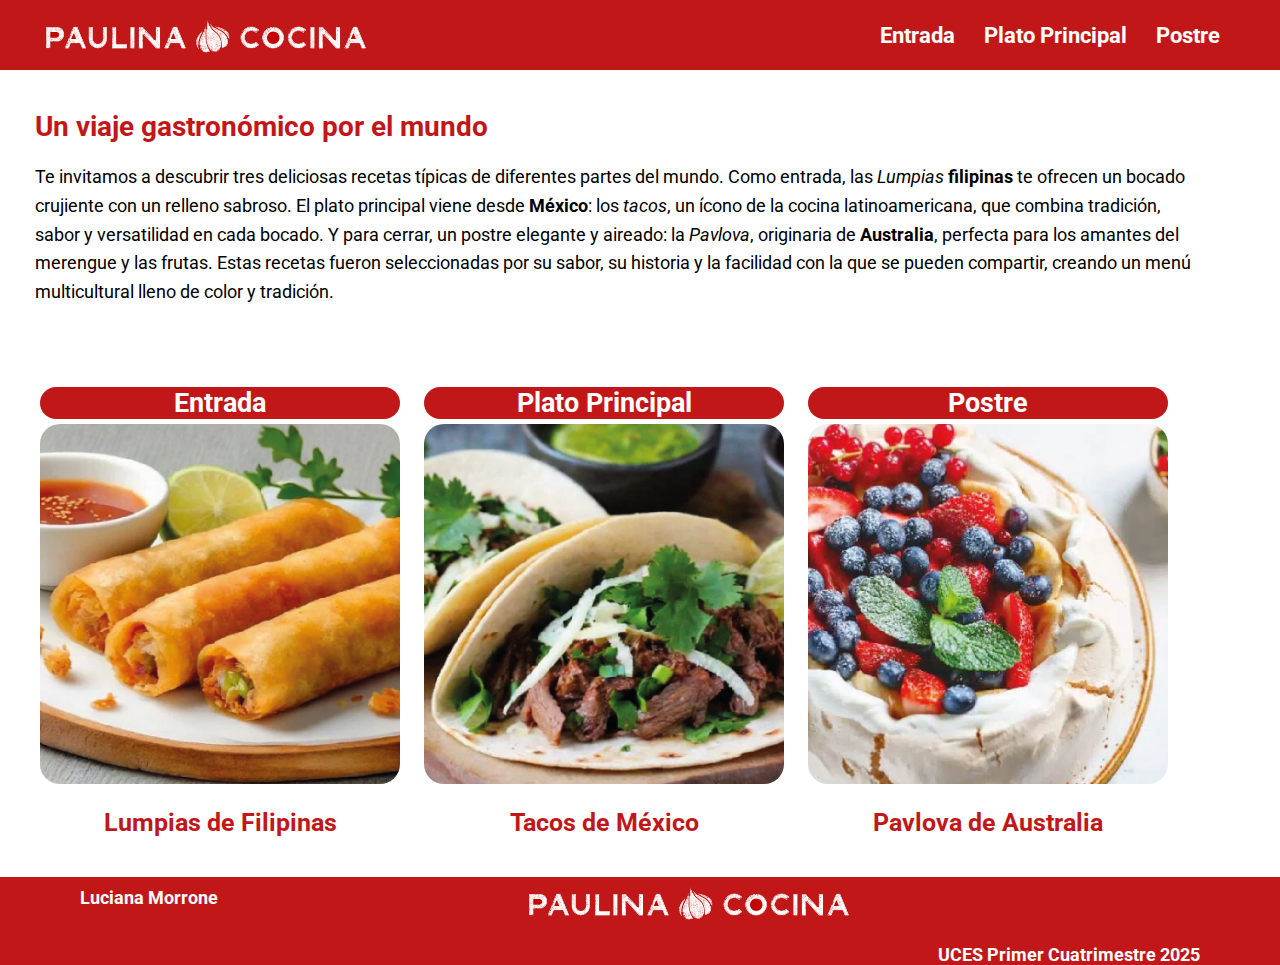
<file: index.html>
<!DOCTYPE html>
<html>
<head>
	<meta charset="utf-8">
	<meta name="viewport" content="width=device-width, initial-scale=1">
	<title>Recetas por el mundo</title>
	<link rel="stylesheet" type="text/css" href="styles.css">
</head>

<body>

<main>
	


<header>
	<a href="index.html"><img src="logopauli.png" class="logo"></a>
	
	<nav>
		<a href="entrada.html">Entrada</a>
		<a href="platoprincipal.html">Plato Principal</a>
		<a href="postre.html">Postre</a>
	</nav>
</header>



<section class="intro">
	<h2>Un viaje gastronómico por el mundo</h2>
	<p>
		Te invitamos a descubrir tres deliciosas recetas típicas de diferentes partes del mundo. Como entrada, las <i>Lumpias</i> <b>filipinas</b> te ofrecen un bocado crujiente con un relleno sabroso. El plato principal viene desde <b>México</b>: los <i>tacos</i>, un ícono de la cocina latinoamericana, que combina tradición, sabor y versatilidad en cada bocado. Y para cerrar, un postre elegante y aireado: la <i>Pavlova</i>, originaria de <b>Australia</b>, perfecta para los amantes del merengue y las frutas. Estas recetas fueron seleccionadas por su sabor, su historia y la facilidad con la que se pueden compartir, creando un menú multicultural lleno de color y tradición.
	</p>
</section>



<section class="recetas-contenedor">
	
	<div class="receta">
			<a href="entrada.html">
			<div class="titulo" >Entrada</div>
			<div class="imagen-cuadro">
			<img src="lumpias.png" alt="Entrada">
			</a>
		</div>
		<h3>Lumpias de Filipinas</h3>
	</div>


	<div class="receta">
			<a href="platoprincipal.html">
			<div class="titulo">Plato Principal</div>
			<div class="imagen-cuadro">
			<img src="tacos.png" alt="Plato principal">
			</a>
		</div>
		<h3>Tacos de México</h3>
	</div>


	<div class="receta">
			<a href="postre.html">
			<div class="titulo">Postre</div>
			<div class="imagen-cuadro">
			<img src="pavlova.png" alt="Postre">
			</a>
		</div>
		<h3>Pavlova de Australia</h3>
	</div>

</section>




</main>
<footer>
	<h4 class="izq">Luciana Morrone</h4>
	<a href="https://www.paulinacocina.net/" target="_blank">
		<img src="logopauli.png" alt="Logo Paulina Cocina" class="imgfooter">
	</a>
	<h4 class="der">UCES Primer Cuatrimestre 2025</h4>
</footer>
</body>
</html>
</file>
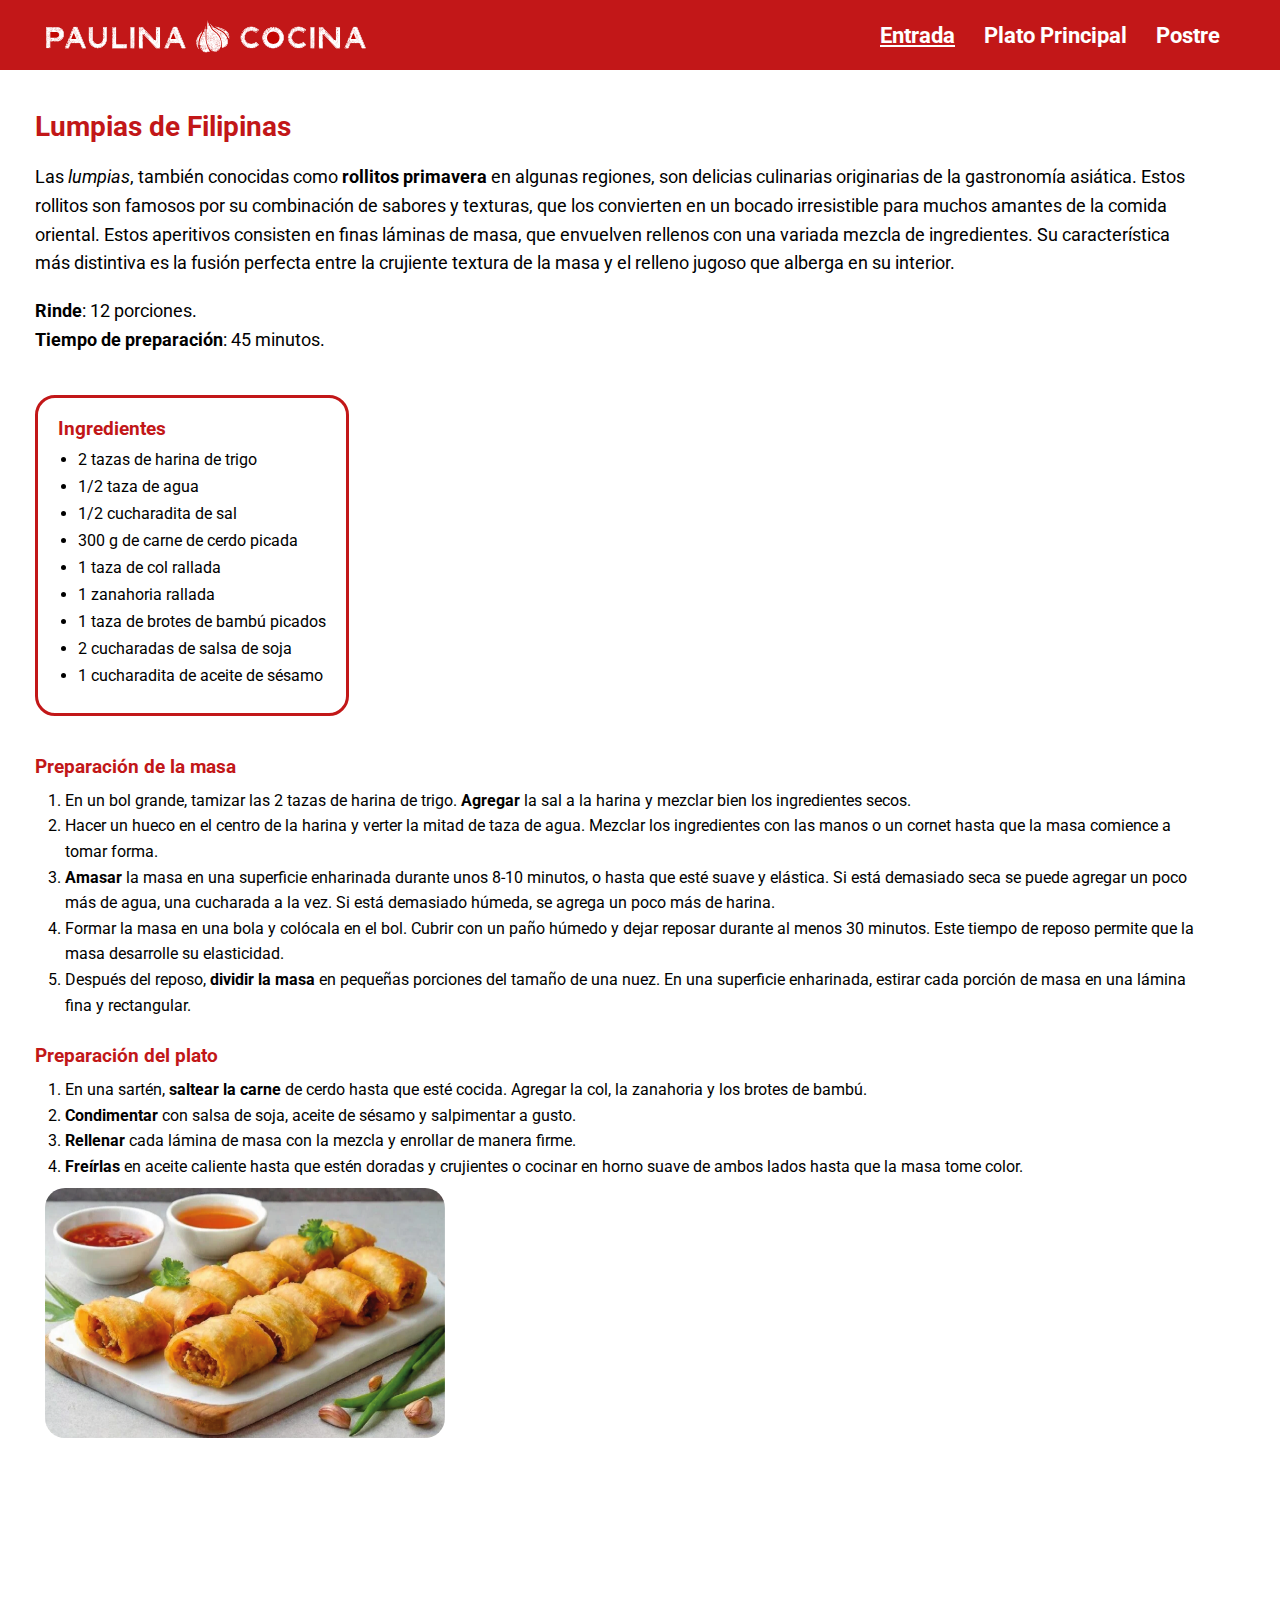
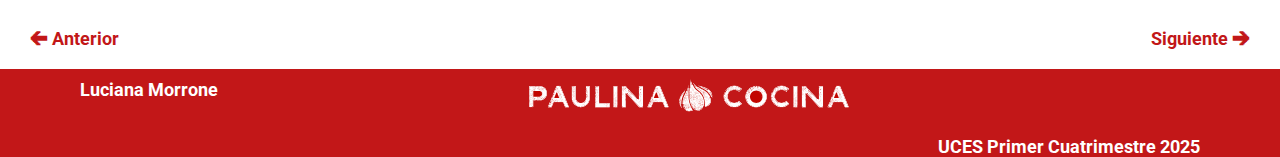
<file: entrada.html>
<!DOCTYPE html>
<html>
<head>
	<meta charset="utf-8">
	<meta name="viewport" content="width=device-width, initial-scale=1">
	<title>Recetas por el mundo</title>
	<link rel="stylesheet" type="text/css" href="styles.css">
</head>
<body>

<main>
	
<header>
	<a href="index.html"><img src="logopauli.png" class="logo"></a>
	
	<nav>
		<a href="entrada.html"><u>Entrada</u></a>
		<a href="platoprincipal.html">Plato Principal</a>
		<a href="postre.html">Postre</a>
	</nav>
</header>

<section class="intro">
	<h2>Lumpias de Filipinas</h2>
	<p>
		Las <i>lumpias</i>, también conocidas como <B>rollitos primavera</B> en algunas regiones, son delicias culinarias originarias de la gastronomía asiática. Estos rollitos son famosos por su combinación de sabores y texturas, que los convierten en un bocado irresistible para muchos amantes de la comida oriental. Estos aperitivos consisten en finas láminas de masa, que envuelven rellenos con una variada mezcla de ingredientes. Su característica más distintiva es la fusión perfecta entre la crujiente textura de la masa y el relleno jugoso que alberga en su interior.
	</p>
	<br>
	<p><b>Rinde</b>: 12 porciones.</p>
	<p><b>Tiempo de preparación</b>: 45 minutos.</p>


	<div class="ingredientes">
	<h3>Ingredientes</h3>
		<ul>
			<li>2 tazas de harina de trigo</li>
			<li>1/2 taza de agua</li>
			<li>1/2 cucharadita de sal</li>
			<li>300 g de carne de cerdo picada</li>
			<li>1 taza de col rallada</li>
			<li>1 zanahoria rallada</li>
			<li>1 taza de brotes de bambú picados</li>
			<li>2 cucharadas de salsa de soja</li>
			<li>1 cucharadita de aceite de sésamo</li>
		</ul>
	</div>

	<div class="preparacion">
		<h3>Preparación de la masa</h3>
		<ol>
			<li>En un bol grande, tamizar las 2 tazas de harina de trigo. <b>Agregar</b> la sal a la harina y mezclar bien los ingredientes secos.</li>
			<li>Hacer un hueco en el centro de la harina y verter la mitad de taza de agua. Mezclar los ingredientes con las manos o un cornet hasta que la masa comience a tomar forma.</li>
			<li><b>Amasar</b> la masa en una superficie enharinada durante unos 8-10 minutos, o hasta que esté suave y elástica. Si está demasiado seca se puede agregar un poco más de agua, una cucharada a la vez. Si está demasiado húmeda, se agrega un poco más de harina.</li>
			<li>Formar la masa en una bola y colócala en el bol. Cubrir con un paño húmedo y dejar reposar durante al menos 30 minutos. Este tiempo de reposo permite que la masa desarrolle su elasticidad.</li>
  			<li>Después del reposo, <b>dividir la masa</b> en pequeñas porciones del tamaño de una nuez. En una superficie enharinada, estirar cada porción de masa en una lámina fina y rectangular.</li>
		</ol>
	</div>

<br>

	<div class="preparacion">
		<h3>Preparación del plato</h3>
		<ol>
			<li>En una sartén, <b>saltear la carne</b> de cerdo hasta que esté cocida. Agregar la col, la zanahoria y los brotes de bambú.</li>
			<li><b>Condimentar</b> con salsa de soja, aceite de sésamo y salpimentar a gusto.</li>
			<li><b>Rellenar</b> cada lámina de masa con la mezcla y enrollar de manera firme.</li>
			<li><b>Freírlas</b> en aceite caliente hasta que estén doradas y crujientes o cocinar en horno suave de ambos lados hasta que la masa tome color.</li>
		</ol>
	</div>

	<div class="imagen">
		<img src="lumpias2.png">
	</div>


</section>

<section>
	<div class="anterior">
	<a href="postre.html"><b>🡰 Anterior</b></a>
	</div>
	<div class="siguiente">
	<a href="platoprincipal.html"><b>Siguiente 🡲</b></a>
</div>
</section>

<footer>
	<h4 class="izq">Luciana Morrone</h4>
	<a href="https://www.paulinacocina.net/" target="_blank">
		<img src="logopauli.png" alt="Logo Paulina Cocina" class="imgfooter">
	</a>
	<h4 class="der">UCES Primer Cuatrimestre 2025</h4>
</footer>





</main>



</body>
</html>
</file>
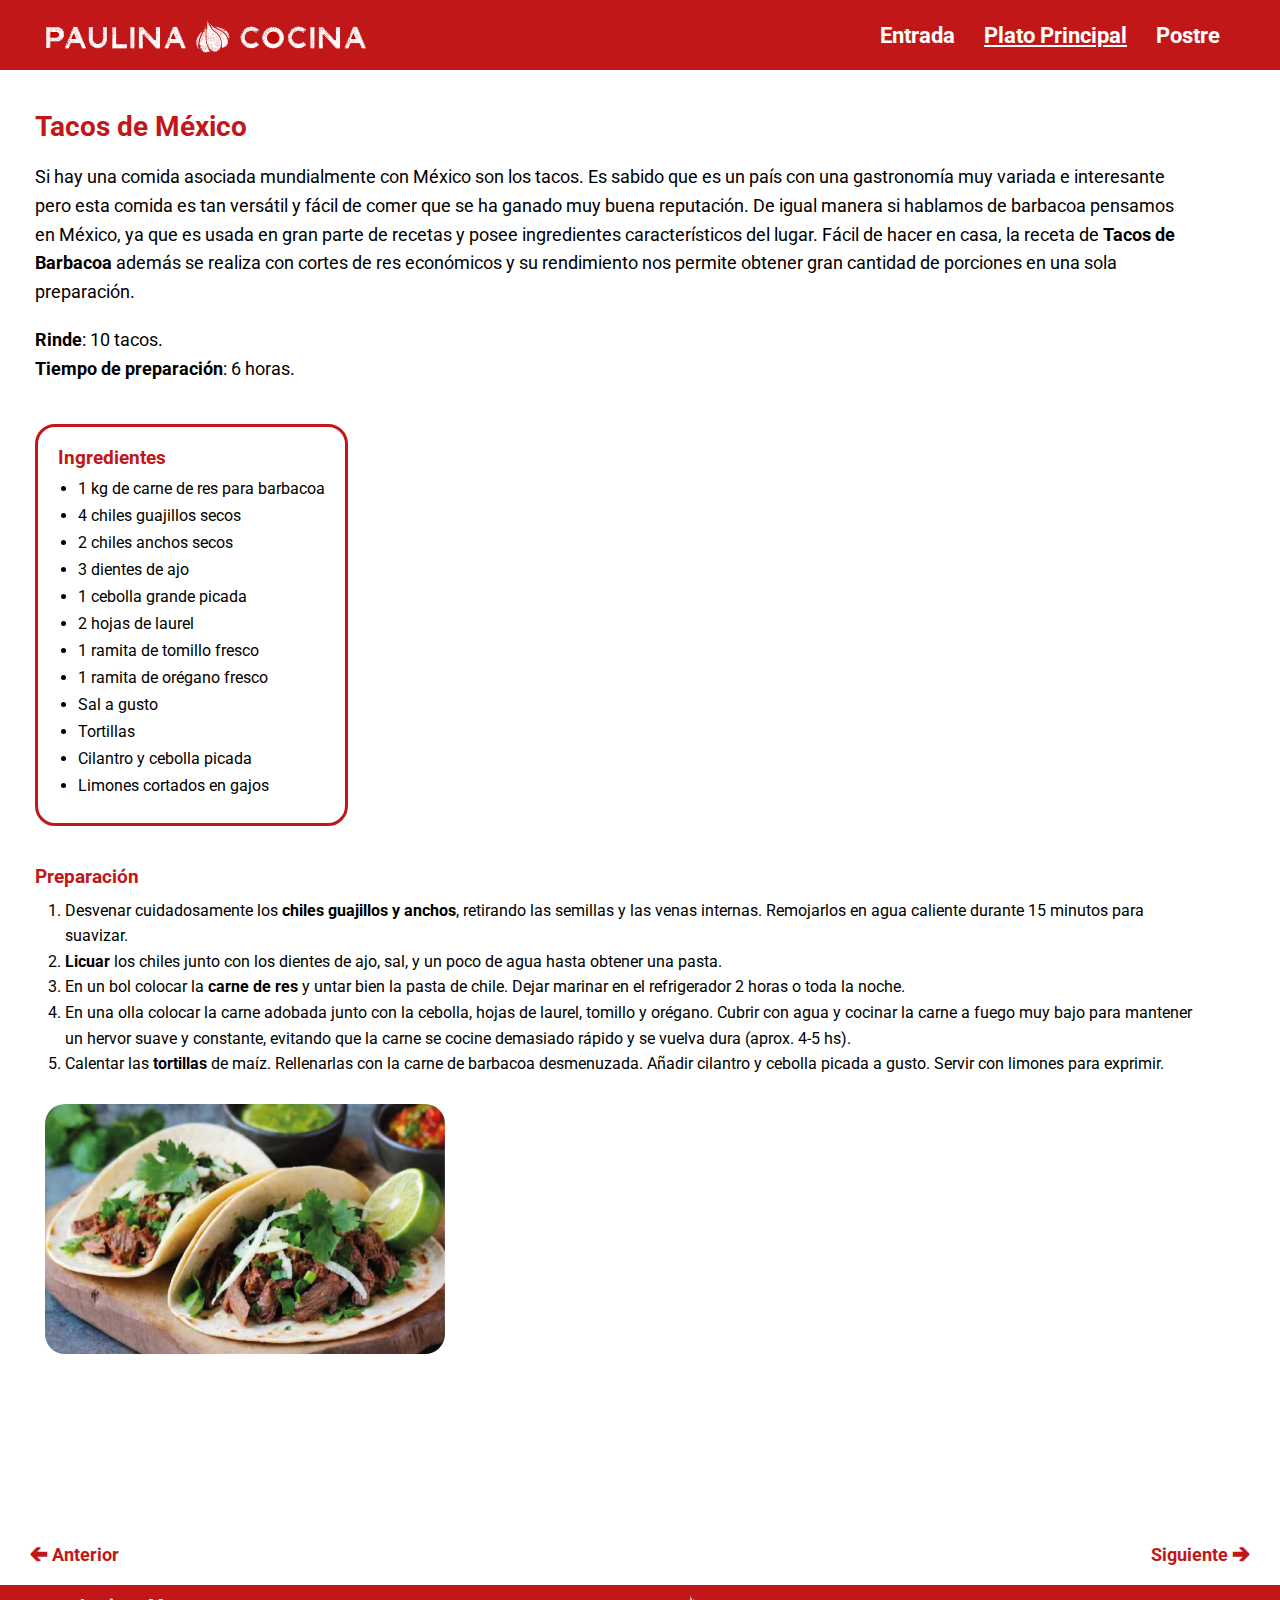
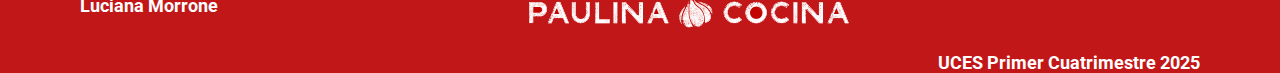
<file: platoprincipal.html>
<!DOCTYPE html>
<html>
<head>
	<meta charset="utf-8">
	<meta name="viewport" content="width=device-width, initial-scale=1">
	<title>Recetas por el mundo</title>
	<link rel="stylesheet" type="text/css" href="styles.css">
</head>
<body>

<main>
	
<header>
	<a href="index.html"><img src="logopauli.png" class="logo"></a>
	
	<nav>
		<a href="entrada.html">Entrada</a>
		<a href="platoprincipal.html"><u>Plato Principal</u></a>
		<a href="postre.html">Postre</a>
	</nav>
</header>

<section class="intro">
	<h2>Tacos de México</h2>
	<p>
		Si hay una comida asociada mundialmente con México son los tacos. Es sabido que es un país con una gastronomía muy variada e interesante pero esta comida es tan versátil y fácil de comer que se ha ganado muy buena reputación. De igual manera si hablamos de barbacoa pensamos en México, ya que es usada en gran parte de recetas y posee ingredientes característicos del lugar. Fácil de hacer en casa, la receta de <B>Tacos de Barbacoa</B> además se realiza con cortes de res económicos y su rendimiento nos permite obtener gran cantidad de porciones en una sola preparación.
	</p>
	<br>
	<p><b>Rinde</b>: 10 tacos.</p>
	<p><b>Tiempo de preparación</b>: 6 horas.</p>

	<div class="ingredientes">
	<h3>Ingredientes</h3>
		<ul>
			<li>1 kg de carne de res para barbacoa</li>
			<li>4 chiles guajillos secos</li>
			<li>2 chiles anchos secos</li>
			<li>3 dientes de ajo</li>
			<li>1 cebolla grande picada</li>
			<li>2 hojas de laurel</li>
			<li>1 ramita de tomillo fresco</li>
			<li>1 ramita de orégano fresco</li>
			<li>Sal a gusto</li>
			<li>Tortillas</li>
			<li>Cilantro y cebolla picada</li>
			<li>Limones cortados en gajos</li>
		</ul>
	</div>

	<div class="preparacion">
		<h3>Preparación</h3>
		<ol>
			<li>Desvenar cuidadosamente los <b>chiles guajillos y anchos</b>, retirando las semillas y las venas internas. Remojarlos en agua caliente durante 15 minutos para suavizar.</li>
			<li><b>Licuar</b> los chiles junto con los dientes de ajo, sal, y un poco de agua hasta obtener una pasta.</li>
			<li>En un bol colocar la <b>carne de res</b> y untar bien la pasta de chile. Dejar marinar en el refrigerador 2 horas o toda la noche.</li>
			<li>En una olla colocar la carne adobada junto con la cebolla, hojas de laurel, tomillo y orégano. Cubrir con agua y cocinar la carne a fuego muy bajo para mantener un hervor suave y constante, evitando que la carne se cocine demasiado rápido y se vuelva dura (aprox. 4-5 hs).</li>
			<li>Calentar las <b>tortillas</b> de maíz. Rellenarlas con la carne de barbacoa desmenuzada. Añadir cilantro y cebolla picada a gusto. Servir con limones para exprimir.</li>
		</ol>
	</div>
<br>
	<div class="imagen">
		<img src="tacos2.png">
	</div>

</section>

<section>
	<div class="anterior">
	<a href="entrada.html"><b>🡰 Anterior</b></a>
	</div>
	<div class="siguiente">
	<a href="postre.html"><b>Siguiente 🡲</b></a>
</div>
</section>
<footer>
	<h4 class="izq">Luciana Morrone</h4>
	<a href="https://www.paulinacocina.net/" target="_blank">
		<img src="logopauli.png" alt="Logo Paulina Cocina" class="imgfooter">
	</a>
	<h4 class="der">UCES Primer Cuatrimestre 2025</h4>
</footer>
</main>
</body>
</html>
</body>
</html>
</file>
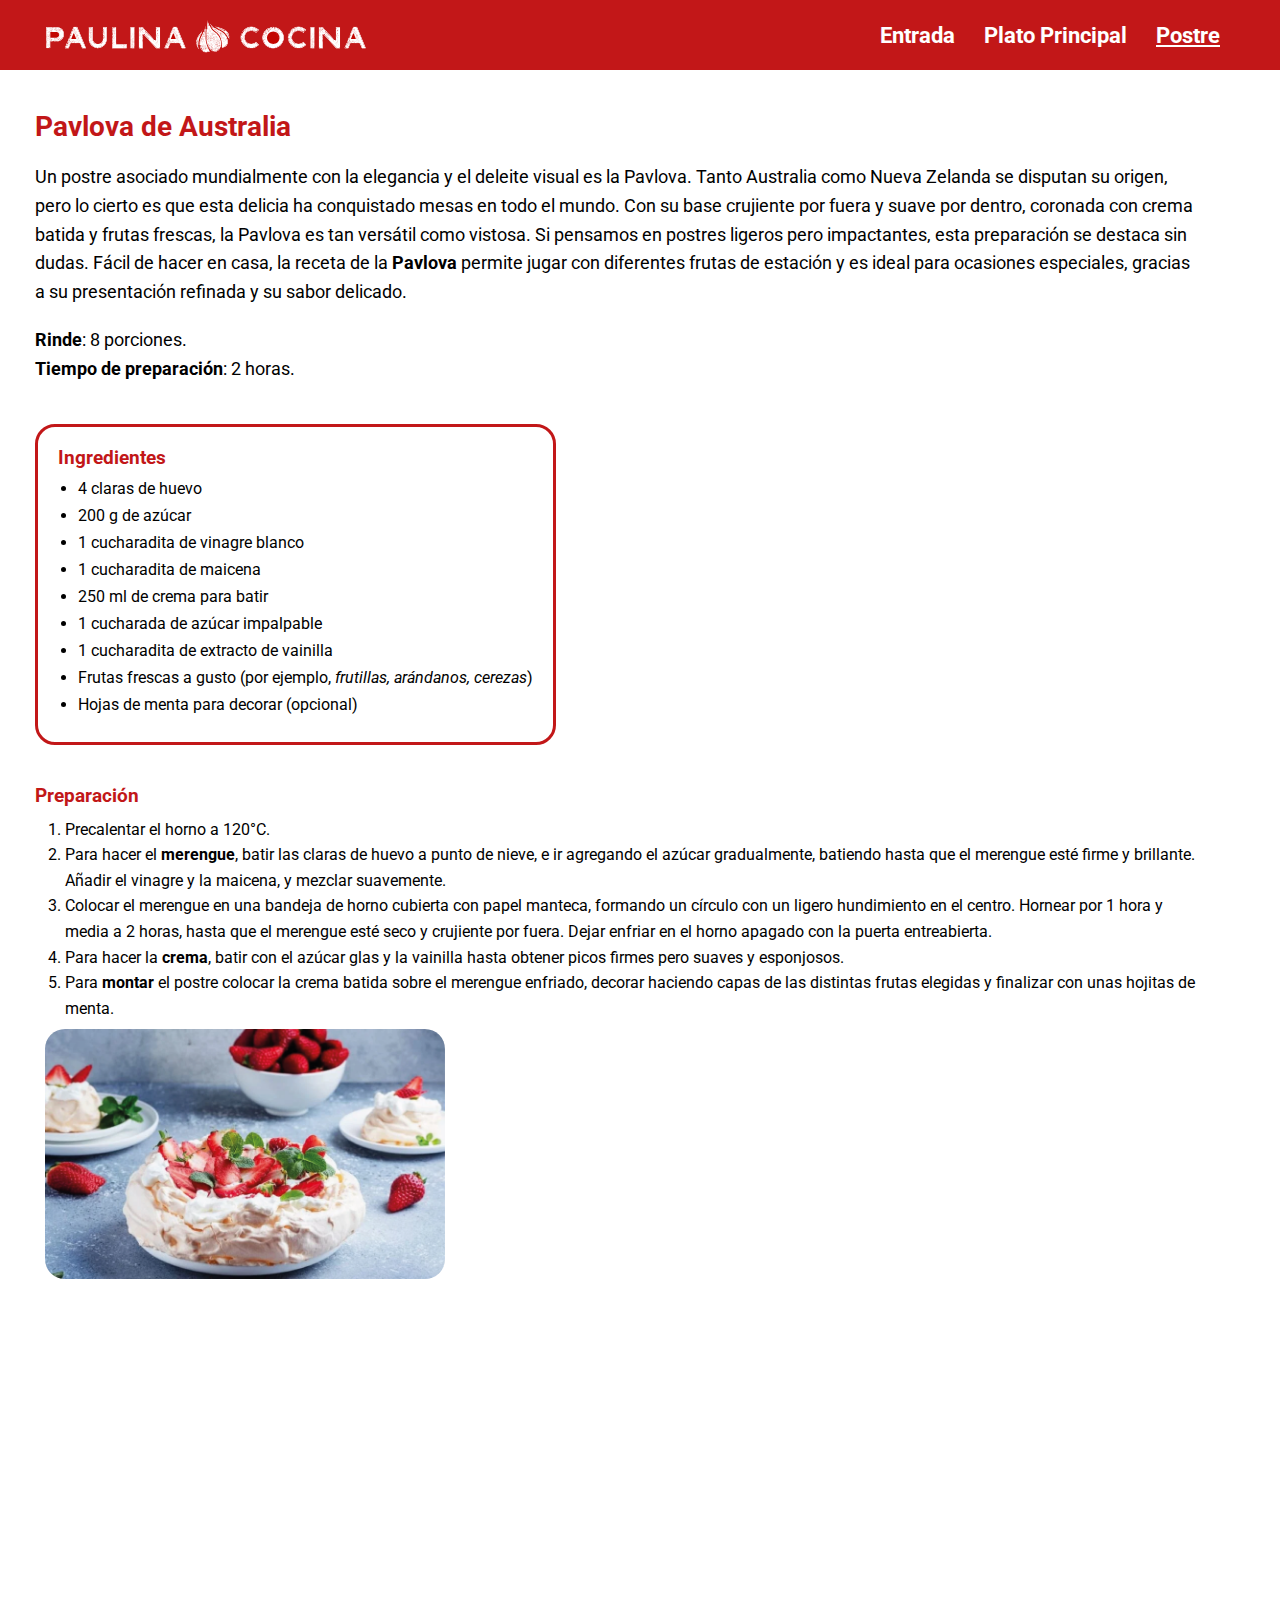
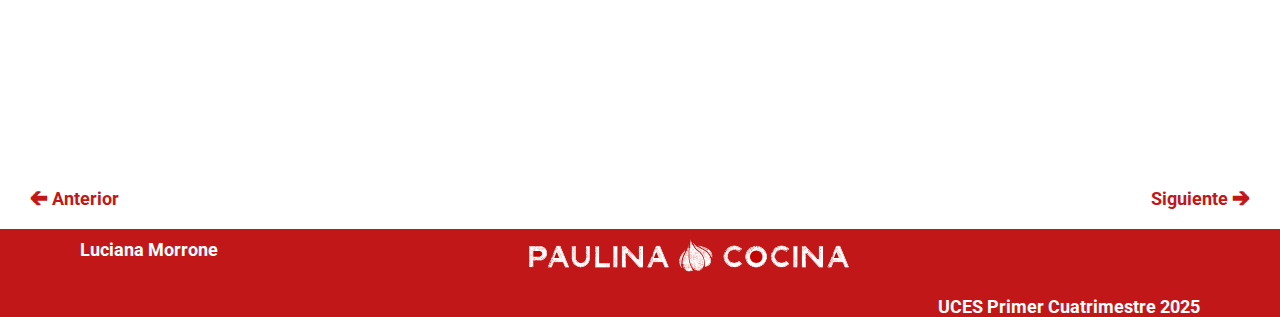
<file: postre.html>
<!DOCTYPE html>
<html>
<head>
	<meta charset="utf-8">
	<meta name="viewport" content="width=device-width, initial-scale=1">
	<title>Recetas por el mundo</title>
	<link rel="stylesheet" type="text/css" href="styles.css">
</head>
<body>

<main>
	
<header>
	<a href="index.html"><img src="logopauli.png" class="logo"></a>
	
	<nav>
		<a href="entrada.html">Entrada</a>
		<a href="platoprincipal.html">Plato Principal</a>
		<a href="postre.html"><u>Postre</u></a>
	</nav>
</header>

<section class="intro">
	<h2>Pavlova de Australia</h2>
	<p>
		Un postre asociado mundialmente con la elegancia y el deleite visual es la Pavlova. Tanto Australia como Nueva Zelanda se disputan su origen, pero lo cierto es que esta delicia ha conquistado mesas en todo el mundo. Con su base crujiente por fuera y suave por dentro, coronada con crema batida y frutas frescas, la Pavlova es tan versátil como vistosa. Si pensamos en postres ligeros pero impactantes, esta preparación se destaca sin dudas. Fácil de hacer en casa, la receta de la <b>Pavlova</b> permite jugar con diferentes frutas de estación y es ideal para ocasiones especiales, gracias a su presentación refinada y su sabor delicado.
	</p>
	<br>
	<p><b>Rinde</b>: 8 porciones.</p>
	<p><b>Tiempo de preparación</b>: 2 horas.</p>

	<div class="ingredientes">
		<h3>Ingredientes</h3>
		<ul>
			<li>4 claras de huevo</li>
			<li>200 g de azúcar</li>
			<li>1 cucharadita de vinagre blanco</li>
			<li>1 cucharadita de maicena</li>
			<li>250 ml de crema para batir</li>
			<li>1 cucharada de azúcar impalpable</li>
			<li>1 cucharadita de extracto de vainilla</li>
			<li>Frutas frescas a gusto (por ejemplo, <i> frutillas, arándanos, cerezas</i>)</li>
			<li>Hojas de menta para decorar (opcional)</li>

		</ul>
	</div>

	<div class="preparacion">
		<h3>Preparación</h3>
		<ol>
			<li>Precalentar el horno a 120°C.</li>
			<li>Para hacer el <b>merengue</b>, batir las claras de huevo a punto de nieve, e ir agregando el azúcar gradualmente, batiendo hasta que el merengue esté firme y brillante. Añadir el vinagre y la maicena, y mezclar suavemente.</li>
			<li>Colocar el merengue en una bandeja de horno cubierta con papel manteca, formando un círculo con un ligero hundimiento en el centro. Hornear por 1 hora y media a 2 horas, hasta que el merengue esté seco y crujiente por fuera. Dejar enfriar en el horno apagado con la puerta entreabierta.</li>
			<li>Para hacer la <b>crema</b>, batir con el azúcar glas y la vainilla hasta obtener picos firmes pero suaves y esponjosos.</li>
			<li>Para <b>montar</b> el postre colocar la crema batida sobre el merengue enfriado, decorar haciendo capas de las distintas frutas elegidas y finalizar con unas hojitas de menta.</li>
		</ol>
	</div>

	<div class="imagen">
		<img src="pavlova2.png">
	</div>

<iframe width="560" height="315" src="https://www.youtube.com/embed/ENETHYlmDy0?si=NRSn71mBD09onezn" title="YouTube video player" frameborder="0" allow="accelerometer; autoplay; clipboard-write; encrypted-media; gyroscope; picture-in-picture; web-share" referrerpolicy="strict-origin-when-cross-origin" allowfullscreen></iframe>

</section>


<section>
	<div class="anterior">
	<a href="platoprincipal.html"><b>🡰 Anterior</b></a>
	</div>
	<div class="siguiente">
	<a href="entrada.html"><b>Siguiente 🡲</b></a>
</div>
</section>


<footer>
	<h4 class="izq">Luciana Morrone</h4>
	<a href="https://www.paulinacocina.net/" target="_blank">
		<img src="logopauli.png" alt="Logo Paulina Cocina" class="imgfooter">
	</a>
	<h4 class="der">UCES Primer Cuatrimestre 2025</h4>
</footer>






</main>



</body>
</html>

</body>
</html>
</file>
<file: styles.css>
@import url('https://fonts.googleapis.com/css2?family=Roboto:ital,wght@0,100..900;1,100..900&display=swap');


*{
	margin: 0; 
	padding: 0;
	font-family: "Roboto", sans-serif;
	box-sizing: border-box;
}


header{
	width: 100%;
	height: 70px;
	background-color: #C21718;
	padding: 0 25px;
	float: right;
}

.logo{
	float: left;
	padding: 10px;
}

nav{
	height: 50px;
	float: right;
	margin-top: 13px;
	border-radius: 10px;
	padding: 10px;
}

nav a {
	color: #ffffff; 
	text-decoration: none;
	font-size: 22px;
	font-weight: bold;
	margin-right: 25px;
}

section {
	width: 100%;
	height: 100%;
}
.intro {
	max-width: 1200px;
	margin: 40px auto;
	margin-left: 15px;
	padding: 0 20px;
	text-align: left;
}

.intro h2 {
	font-size: 28px;
	margin-bottom: 20px;
	color: #C21718;
}

.intro a {
	font-size: 18px;
	margin-bottom: 20px;
	color: black;
	text-decoration: none;
	margin-bottom: 20px;
}

.intro p {
	font-size: 18px;
	color: #000000;
	line-height: 1.6;
}

.recetas-contenedor {
	padding: 40px;
	text-align: center;
}

.recetas-contenedor a{
	text-decoration: none;
}

.receta {
    float: left;
	width: 30%; 
	margin-right: 2%;
	height: auto;
}

.receta h3 {
	margin-top: 20px;
	font-size: 25px;
	text-align: center;
	color: #C21718;
}

.imagen-cuadro img {
	width: 100%;
	height: 100%;
	border-radius: 20px;
}

.titulo {
	top: 0;
	left: 0;
	margin-bottom: 	5px;
	width: 100%;
	height: 100%;
	background-color: #C21718;
	color: white;
	font-size: 27px;
	font-weight: bold; 
	text-align: center;
	border-radius: 20px;
}


.ingredientes {
	border: 3px solid #C21718;
	padding: 20px;
	width: fit-content;
	height: fit-content;
	margin: 40px auto;
	margin-left: 0px;
	padding: 10 20px;
	text-align: left;
	border-radius: 20px;
}

.ingredientes h3 {
	margin-top: 0;
	margin-bottom: 10px;
	color: #C21718;
}

.ingredientes ul {
	padding-left: 20px;
}

.ingredientes li {
	margin-bottom: 8px;
}

.preparacion {
	text-align: left;
}

.preparacion h3 {
	margin-top: 0;
	margin-bottom: 10px;
	color: #C21718;
}

.preparacion ol {
	margin-bottom: 8px;
	margin-left: 30px;
	font-size: 16px;
	color: #000000;
	line-height: 1.6;
}

.imagen {
	height: 400px;
	width: 400px;
	margin-left: 10px;
}

.imagen img {
	border-radius: 20px;
	height: 250px;
	width: 400px;
}

.anterior {
	padding-left: 30px;
	padding-right: 30px;
	padding-bottom: 20px;
	float: left;
}

.anterior a {
	text-decoration: none;
	color: #C21718;
	font-size: 18px;
}

.siguiente {
	padding-left: 30px;
	padding-right: 30px;
	padding-bottom: 20px;
	float: right;
}

.siguiente a {
	text-decoration: none;
	color: #C21718;
	font-size: 18px;
}

section{
	width: 100%;
	float: left;
}
footer{
    width: 100%;
	background-color: #C21718;
	padding: 0 80px;
	color: white;
	font-size: 18px;
	font-weight: bold;
	float: right;
}

footer h4, footer a {
	margin-top: 10px;
	color: white;
}

 .der {
	float: right; 
}

.izq{
	float: left;
}

.imgfooter{
	margin-left: 300px;
	margin-right: 200px;
}
</file>
